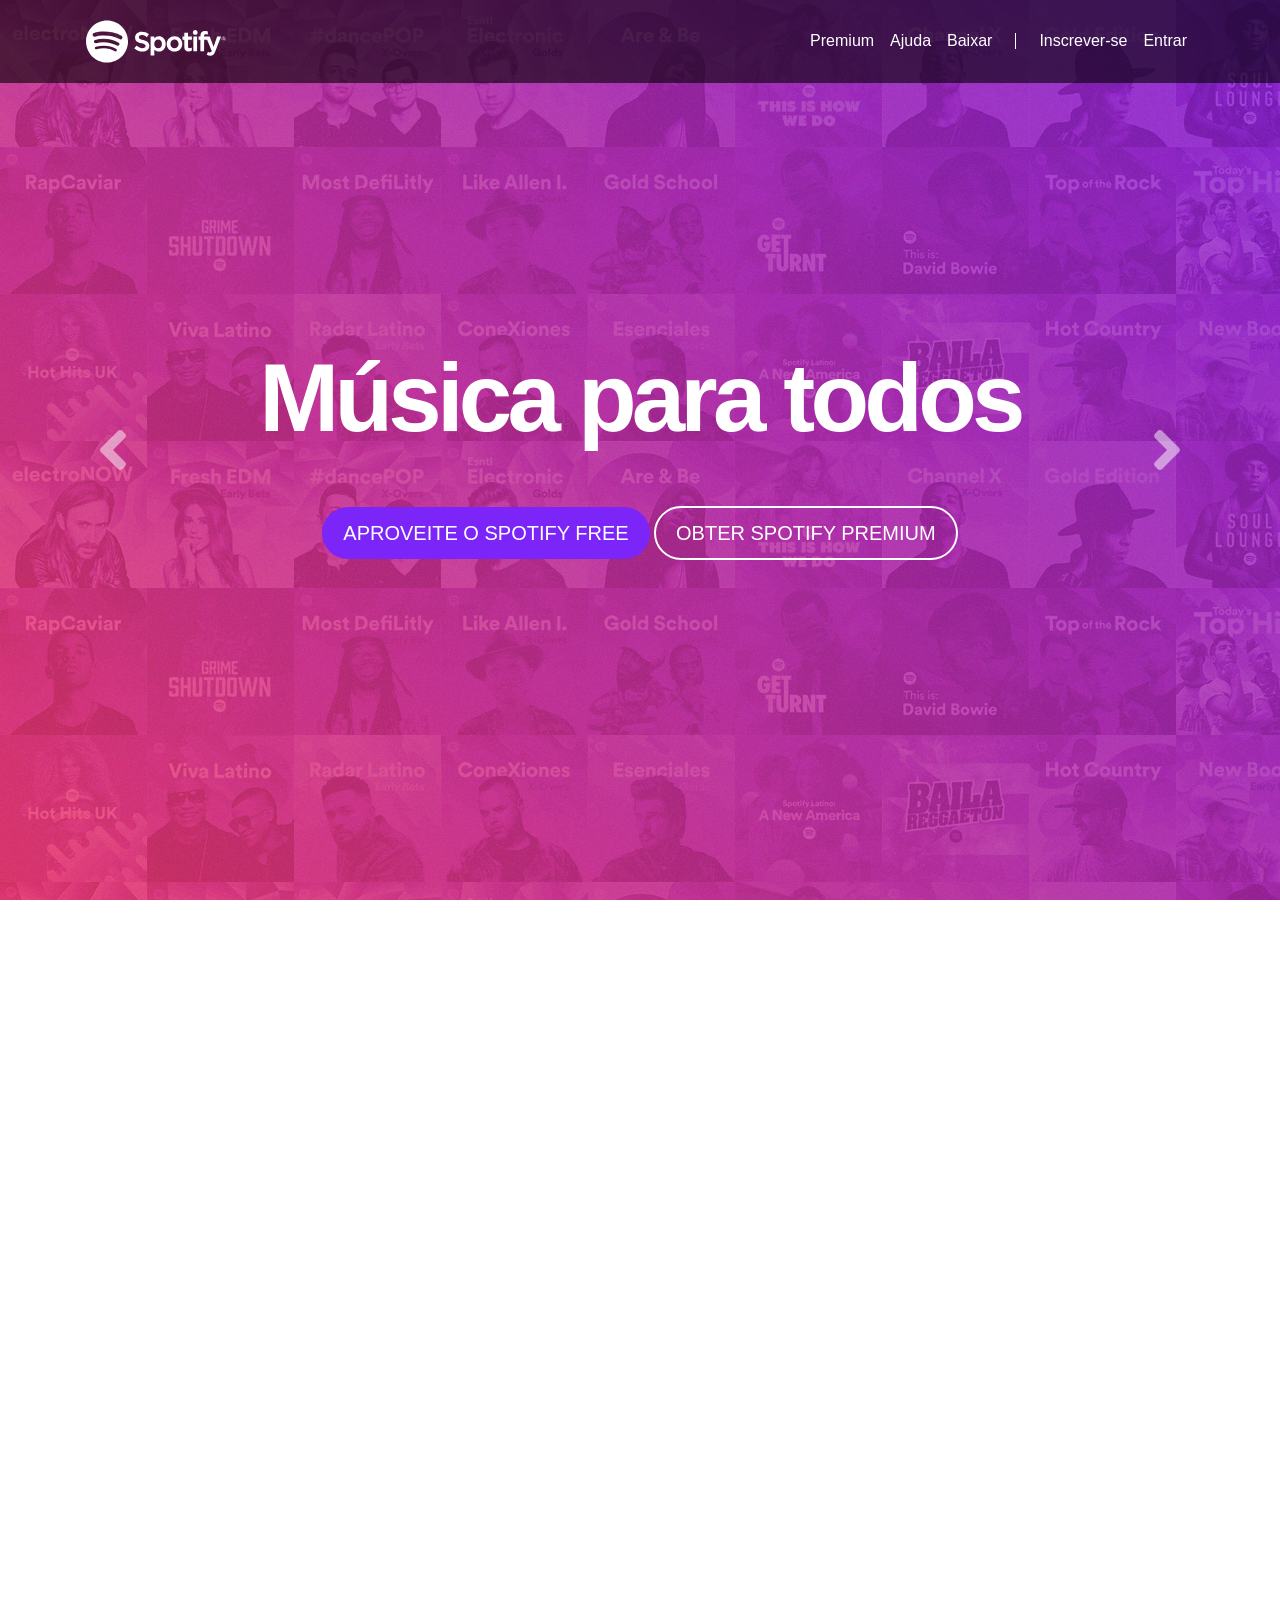
<file: index.html>
<!DOCTYPE html>
<html lang="pt-br">

<head>
    <meta charset="UTF-8">
    <meta name="viewport" content="width=device-width, initial-scale=1.0">
    <title>Música para todos - Spotify</title>

    <!-- Bootstrap CSS -->
    <link rel="stylesheet" href="https://stackpath.bootstrapcdn.com/bootstrap/4.1.3/css/bootstrap.min.css"
        integrity="sha384-MCw98/SFnGE8fJT3GXwEOngsV7Zt27NXFoaoApmYm81iuXoPkFOJwJ8ERdknLPMO" crossorigin="anonymous">

    <!-- Font Awesome -->
    <link rel="stylesheet" href="https://use.fontawesome.com/releases/v5.3.1/css/all.css"
        integrity="sha384-mzrmE5qonljUremFsqc01SB46JvROS7bZs3IO2EmfFsd15uHvIt+Y8vEf7N7fWAU" crossorigin="anonymous">

    <link rel="stylesheet" type="text/css" href="assets/css/estilo.css" />

    <link rel="icon" href="assets/imagens/favicon.png" />
</head>

<body>
    <header>
        <nav class="navbar navbar-expand-md navbar-light fixed-top navbar-transparente">
            <div class="container">
                <a href="index.html" class="navbar-brand">
                    <img src="assets/imagens/spotify.svg" width="142px" />
                </a>

                <button class="navbar-toggler" data-toggle="collapse" data-target="#nav-principal">
                    <i class="fas fa-bars text-white"></i>
                </button>

                <div class="collapse navbar-collapse" id="nav-principal">
                    <ul class="navbar-nav ml-auto">
                        <li class="nav-item">
                            <a href="" class="nav-link">Premium</a>
                        </li>

                        <li class="nav-item">
                            <a href="" class="nav-link">Ajuda</a>
                        </li>

                        <li class="nav-item">
                            <a href="" class="nav-link">Baixar</a>
                        </li>

                        <li class="nav-item divisor">
                        </li>

                        <li class="nav-item">
                            <a href="" class="nav-link">Inscrever-se</a>
                        </li>

                        <li class="nav-item">
                            <a href="login.html" class="nav-link">Entrar</a>
                        </li>
                    </ul>
                </div>
            </div>
        </nav>
    </header>

    <section id="home" class="d-flex">
        <div class="container align-self-center">
            <div class="row">
                <div class="col-md-12 capa">
                    <div id="carousel-spotify" class="carousel slide" data-ride="carousel">
                        <div class="carousel-inner">
                            <div class="carousel-item active">
                                <h1>Música para todos</h1>
                                <a href="" class="btn btn-lg btn-custom btn-roxo">Aproveite o Spotify Free</a>
                                <a href="" class="btn btn-lg btn-custom btn-branco">Obter Spotify Premium</a>
                            </div>

                            <div class="carousel-item">
                                <h1>As melhores rádios</h1>
                                <a href="" class="btn btn-lg btn-custom btn-branco">
                                    <i class="fas fa-music"></i> Ouça agora
                                </a>
                            </div>
                        </div>
                        <a href="#carousel-spotify" class="carousel-control-prev" data-slide="prev">
                            <i class="fas fa-angle-left fa-4x"></i>
                        </a>

                        <a href="#carousel-spotify" class="carousel-control-next" data-slide="next">
                            <i class="fas fa-angle-right fa-4x"></i>
                        </a>
                    </div>
                </div>
            </div>
        </div>
    </section>

    <section id="servicos" class="caixa">
        <div class="container">
            <div class="row">
                <div class="col-md-6">

                    <div class="row albuns">
                        <div class="col-md-6">
                            <img src="assets/imagens/img1.jpg" class="img-fluid">

                        </div>
                        <div class="col-md-6">
                            <img src="assets/imagens/img2.jpg" class="img-fluid">
                        </div>
                    </div>
                    <div class="row albuns">
                        <div class="col-md-6">
                            <img src="assets/imagens/img3.jpg" class="img-fluid">

                        </div>
                        <div class="col-md-6">
                            <img src="assets/imagens/img4.jpg" class="img-fluid">
                        </div>
                    </div>
                </div>
                <div class="col-md-6">
                    <h2>O que o spotify tem?</h2>

                    <h3>Músicas</h3>
                    <p>
                        O Spotfy tem milhões de musicas. Escuste seus sons favoritos, descubra novas musicas e reúna
                        seus
                        favoritos aem um só lugar.
                    </p>

                    <h3>Playlists</h3>
                    <p>
                        No Spotfy você encontra uma playlist para cada momento. Todas feitas por fanáticos e
                        especialistas da música.
                    </p>

                    <h3>Novos lançamentos</h3>
                    <p>
                        Escute os novos lançamentos de singles e álbuns da semana e veja o que está bombando no Top 50.
                    </p>


                </div>
            </div>
        </div>

    </section>

    <section id="recursos" class="caixa">
        <div class="container">
            <div class="row">
                <div class="col-md-4">
                    <h2>Fácil</h2>
                    <h3>Buscar</h3>
                    <p>Já sabe o que quer escutar? É só procurar e apertar o play.</p>
                    <h3>Navegar</h3>
                    <p>Veja os novos lançamentos, o que esta bombando nas paradas e as melhores playlists para o seu
                        momento.</p>
                    <h3>Descobrir</h3>
                    <p>Musicas novas toda semana com uma playlist personalizada pra você.Ou relaxe e curta uma das
                        rádios</p>
                </div>
                <div class="col-md-8">
                    <div class="row rotacionar">
                        <div class="col-md-6">
                            <img src="assets/imagens/iphone1.png" alt="img-fluid">
                        </div>
                        <div class="col-md-6">
                            <img src="assets/imagens/iphone2.png" alt="img-fluid">
                        </div>
                    </div>
                </div>
            </div>
        </div>
    </section>

    <footer>
            <div class="container">
                <div class="row">
                    <div class="col-md-2">
                        <img src="assets/imagens/spotify.svg" width="142px" />
                    </div>
                    <div class="col-md-2">
                        <h4>COMPANY</h4>
                        <ul class="navbar-nav">
                            <li>
                                <a href="">Sobre</a>
                            </li>
                            <li>
                                <a href="">Empregos</a>
                            </li>
                            <li>
                                <a href="">Imprensa</a>
                            </li>
                            <li>
                                <a href="">Novidades</a>
                            </li>
                        </ul>
                        
                    </div>
                    <div class="col-md-2">
                        <h4>COMUNIDADES</h4>
                        <ul class="navbar-nav">
                            <li>
                                <a href="">Artistas</a>
                            </li>
                            <li>
                                <a href="">Desenvolvedores</a>
                            </li>
                            <li>
                                <a href="">Marcas</a>
                            </li>
                        </ul>
                    </div>
                    <div class="col-md-2">
                        <h4>LINKS UTEIS</h4>
                        <ul class="navbar-nav">
                            <li>
                                <a href="">Ajuda</a>
                            </li>
                            <li>
                                <a href="">Presentes</a>
                            </li>
                            <li>
                                <a href="">Player na web</a>
                            </li>
                        </ul>
                    </div>
                    <div class="col-md-4">
                        <a href="">
                        <img src="assets/imagens/instagram.png" alt="img-fluid">
                        </a>

                        <a href="">
                        <img src="assets/imagens/twitter.png" alt="img-fluid">
                        </a>

                        <a href="">
                        <img src="assets/imagens/facebook.png" alt="img-fluid">
                        </a>
                    </div>
                </div>
            </div>
    </footer>

    <!-- JavaScript (Opcional) -->
    <!-- jQuery primeiro, depois Popper.js, depois Bootstrap JS -->
    <script src="https://code.jquery.com/jquery-3.3.1.slim.min.js"
        integrity="sha384-q8i/X+965DzO0rT7abK41JStQIAqVgRVzpbzo5smXKp4YfRvH+8abtTE1Pi6jizo"
        crossorigin="anonymous"></script>
    <script src="https://cdnjs.cloudflare.com/ajax/libs/popper.js/1.14.3/umd/popper.min.js"
        integrity="sha384-ZMP7rVo3mIykV+2+9J3UJ46jBk0WLaUAdn689aCwoqbBJiSnjAK/l8WvCWPIPm49"
        crossorigin="anonymous"></script>
    <script src="https://stackpath.bootstrapcdn.com/bootstrap/4.1.3/js/bootstrap.min.js"
        integrity="sha384-ChfqqxuZUCnJSK3+MXmPNIyE6ZbWh2IMqE241rYiqJxyMiZ6OW/JmZQ5stwEULTy"
        crossorigin="anonymous"></script>

</body>

</html>
</file>
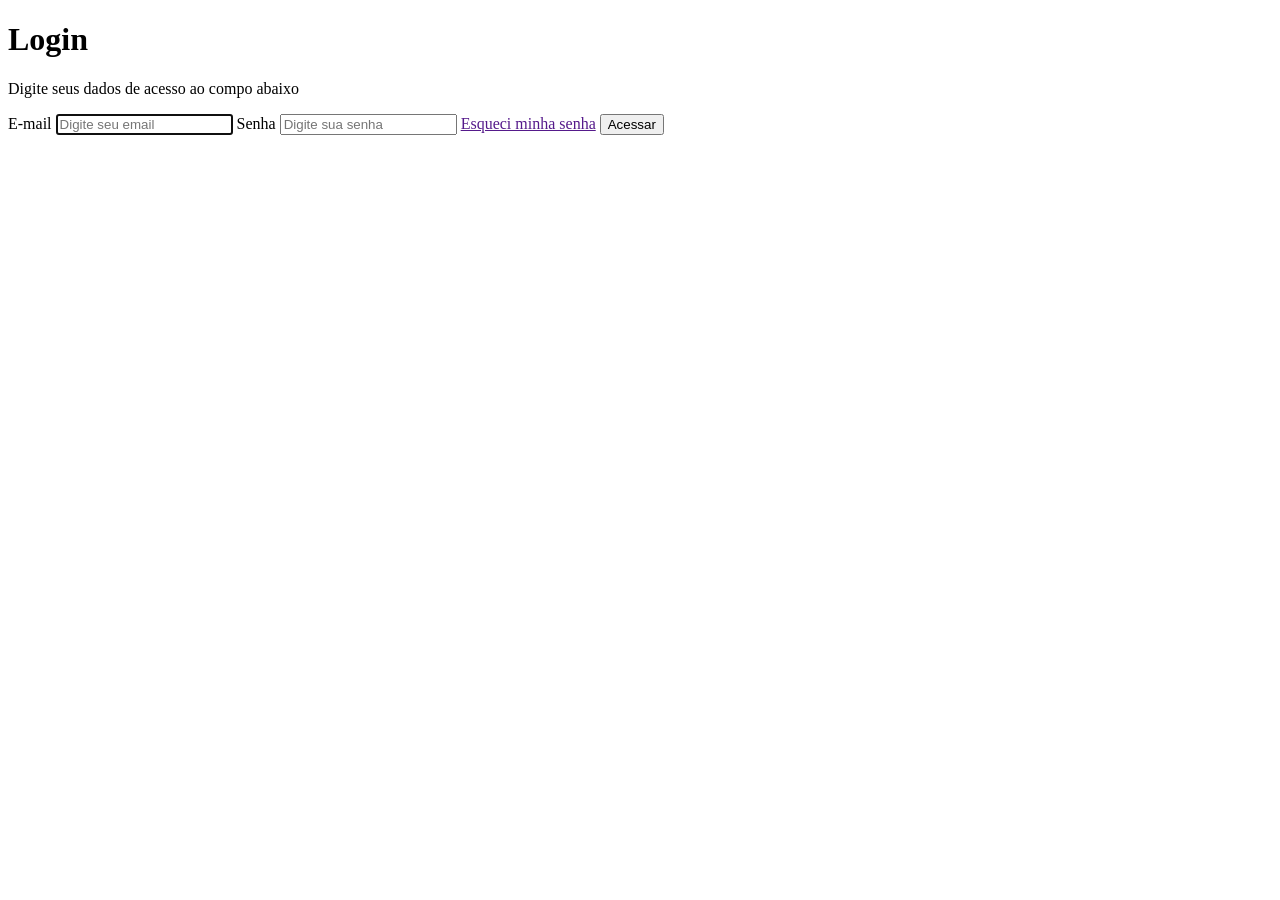
<file: login.html>
<!DOCTYPE html>
<html lang="en">
<head>
    <meta charset="UTF-8">
    <meta name="viewport" content="width=device-width, initial-scale=1.0">
    <title>Login</title>
</head>
<body>
    <div>
        <form method="post">
            <h1>Login</h1>
            <p>Digite seus dados de acesso ao compo abaixo</p>
            <label for="email">E-mail</label>
            <input type="email" placeholder="Digite seu email" autofocus="true">
            <label for="password">Senha</label>
            <input type="password" placeholder="Digite sua senha">
            <a href="">Esqueci minha senha</a>
            <input type="submit" value="Acessar">
        </form>
    </div>
</body>
</html>
</file>
<file: assets/css/estilo.css>
/*
* 
* @author Jamilton Damasceno
*/

/* Layout
-----------------------------*/
html, body, #home {
	height: 100%;
	overflow-x: hidden;
}

body {
	background: url(../imagens/capa.png),
				url(../imagens/ruido.png),
				linear-gradient(50deg,#ff4169,#7c26f8);
	background-attachment: fixed;
	font-family: Helvetica,Arial,sans-serif;
}

/* Barra de navegação
-----------------------------*/
nav.navbar-transparente {
	padding: 15px 0px;
	background: rgba(0,0,0,0.6);
}

.navbar-light .navbar-nav .nav-link {
	color: white;
}

.navbar-light .navbar-nav .nav-link:hover {
	color: #9bf0e1;
}

.navbar-light .navbar-toggler {
    color: rgba(255,255,255,.5);
    border-color: rgba(255,255,255,0.5);
}

.divisor {
	width: 1px;
	background: white;
	margin: 12px 15px;
}

/* Capa
-----------------------------*/
.capa {
	text-align: center;
}

.btn-custom {
	color: white;
	border-radius: 500px;
	-webkit-border-radius: 500px;
    -moz-border-radius: 500px;
    text-transform: uppercase;
    transition: background 0.4s, color 0.4s;
    padding: 10px 20px;
}

.btn-roxo {
	background: #7c25f8;
}

.btn-roxo:hover {
	background: #6207e3;
	color: white;
}

.btn-branco {
	border: 2px solid white;
}

.btn-branco:hover {
	background-color: white;
	color: black;
}

.carousel-control-next, .carousel-control-prev {
	width: 5%;
}

/* Estrutura conteúdos
-----------------------------*/
.caixa {
	padding-top: 20px;
	padding-bottom: 20px;
}

#servicos {
	background: white;
}

#recursos {
	color: white;
}

#servicos h2, h3 {
	color: #7c25f8;
}

#recursos h2 {
	color: white;
}

#recursos h3 {
	color: #9bf0e1;
}

.albuns {
	padding: 10px 0;
}

.rotacionar {
	-ms-transform: rotate(30deg); /* IE 9 */
    -webkit-transform: rotate(30deg); /* Chrome, Safari, Opera */
    transform: rotate(30deg);
	padding-left: 80px;
}

/* Rodapé
-----------------------------*/
footer {
	background: #000;
	padding: 50px 0px 20px 0px;
	position: relative;
}

footer h4 {
	color: #919496;
	font-size: 0.8em;
	text-transform: uppercase;
}

footer .navbar-nav a {
	color: white;
	font-size: 0.8em;
}

footer .navbar-nav a:hover {
	color: #9bf0e1;
	text-decoration: none;
}

footer ul {
	list-style: none;
}

footer ul li {
	float: right;
	margin: 0 5px;
}

/* Tipografia
-----------------------------*/
h1 {
	font-weight: 900;
	letter-spacing: -0.05em;
	margin-bottom: 50px;
	color: white;
}

h2 {
	font-size: 3em;
	font-weight: 700;
	letter-spacing: -0.04em;
}

h3 {
	font-size: 2em;
	font-weight: 700;
	letter-spacing: -0.04em;
}



/* Extra small devices (portrait phones, less than 576px)*/
@media (max-width: 575.98px) {
	.btn-custom {
		margin: 10px 15px;
		font-size: 1em;
	}
}

/* Small devices (landscape phones, 576px and up) */
@media (min-width: 576px) and (max-width: 767.98px) {
	h1 {
		font-size: 3em;
	}
	.btn-custom {
		margin: 10px 15px;
	}
}

/* Medium devices (tablets, 768px and up)*/
@media (min-width: 768px) and (max-width: 991.98px) {
	h1 {
		font-size: 4em;
	}
}

/* Large devices (desktops, 992px and up)*/
@media (min-width: 992px) and (max-width: 1199.98px) {
	h1 {
		font-size: 5em;
	}
}

/* Extra large devices (large desktops, 1200px and up)*/
@media (min-width: 1200px) {
	h1 {
		font-size: 6em;
	}
}
</file>
